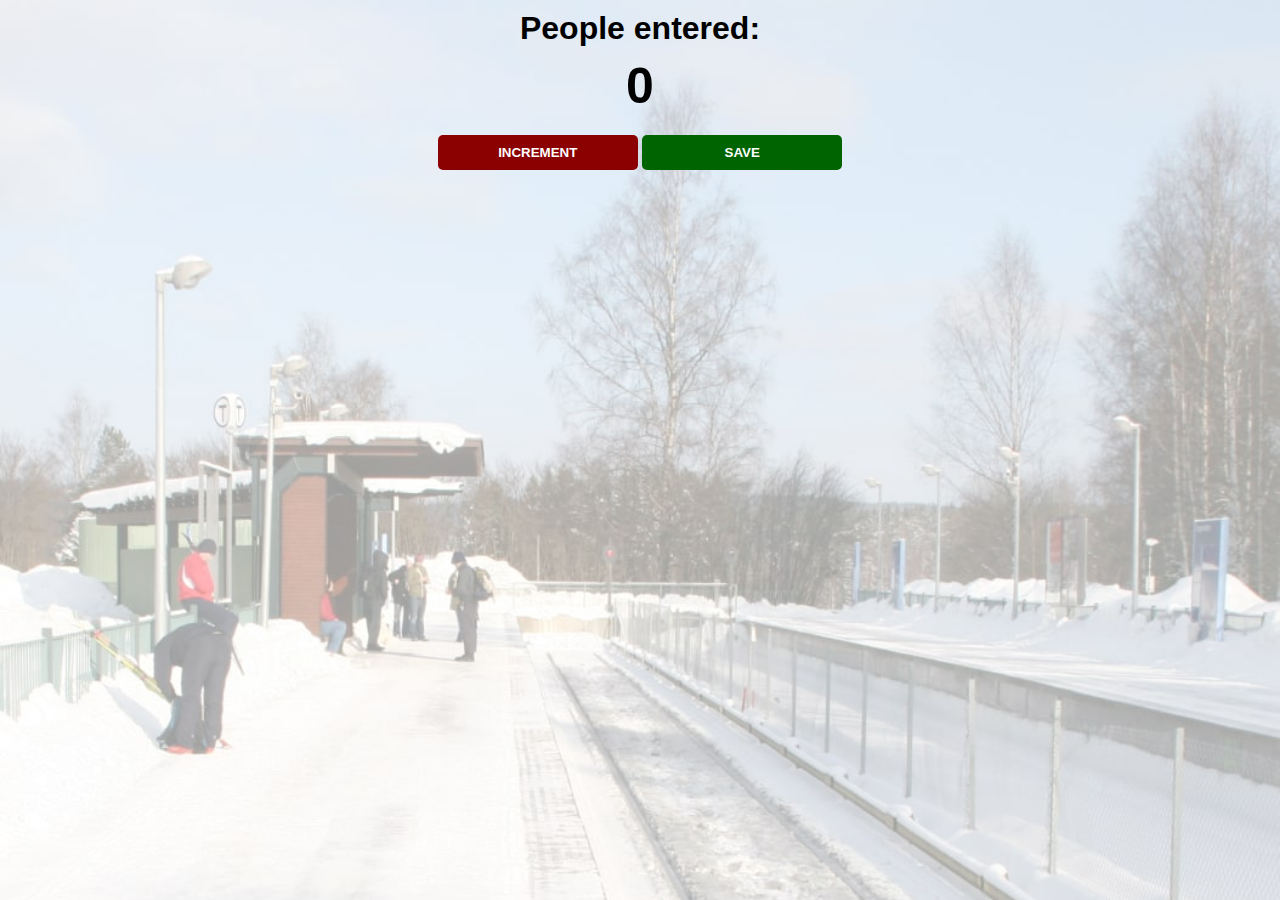
<file: 1. Build a Passenger Counter App/17. Create the save button/index.html>
<html>
    <head>
        <link rel="stylesheet" href="index.css">
    </head>
    <body>
        <h1>People entered:</h1>
        <h2 id="count-el">0</h2>
        <button id="increment-btn" onclick="increment()">INCREMENT</button>
        <!-- 2. Create a SAVE button.
        Set the id to "save-btn" and call the save() function when it's clicked -->
        <button id="save-btn" onclick="save()">SAVE</button>
        <script src="index.js"></script>
    </body>
</html>
</file>
<file: 1. Build a Passenger Counter App/17. Create the save button/index.css>
body {
    background-image: url("station.jpg");
    background-size: cover;
    font-family: -apple-system, BlinkMacSystemFont, 'Segoe UI', Roboto, Oxygen, Ubuntu, Cantarell, 'Open Sans', 'Helvetica Neue', sans-serif;
    font-weight: bold;
    text-align: center;
}

h1 {
    margin-top: 10px;
    margin-bottom: 10px;
}

h2 {
    font-size: 50px;
    margin-top: 0;
    margin-bottom: 20px;
}

button {
    border: none;
    padding-top: 10px;
    padding-bottom: 10px;
    color: white;
    font-weight: bold;
    width: 200px;
    margin-bottom: 5px;
    border-radius: 5px;
}

#increment-btn {
    background: darkred;
}

#save-btn {
    background: darkgreen;
}
</file>
